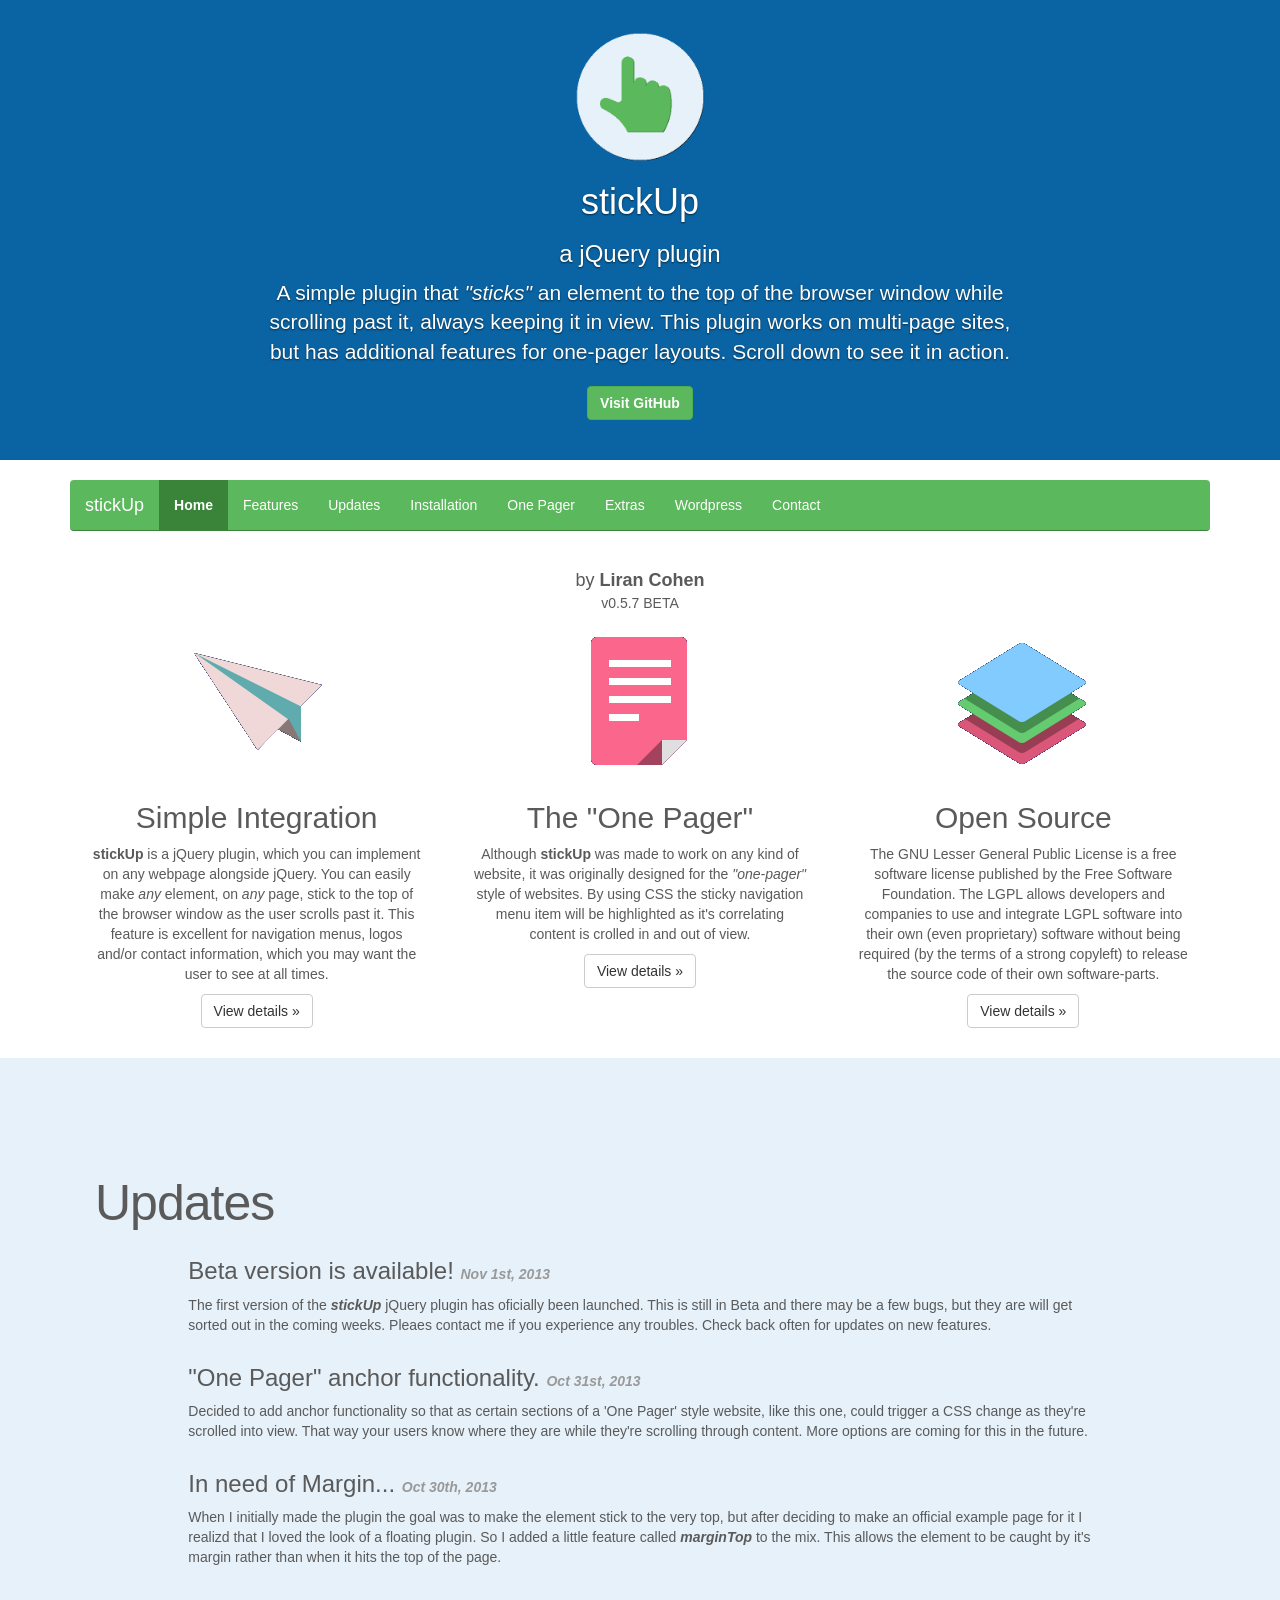
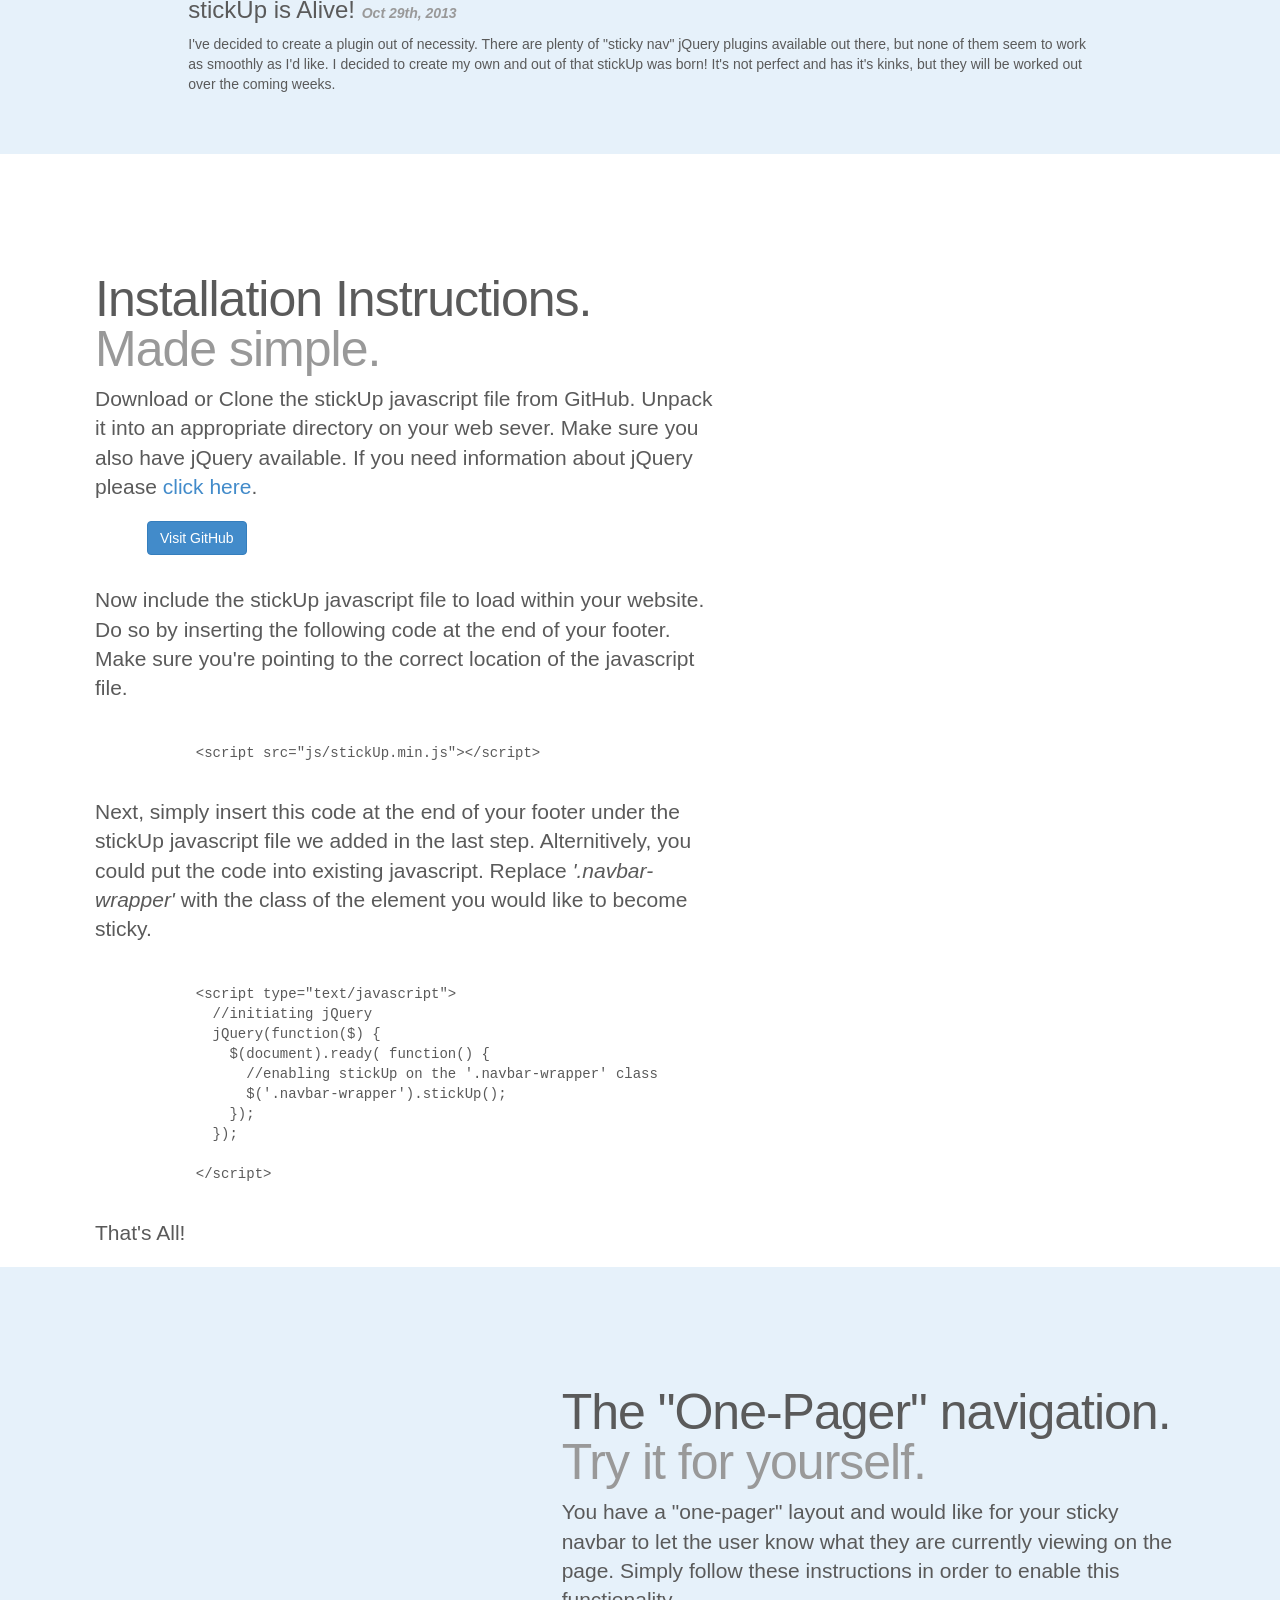
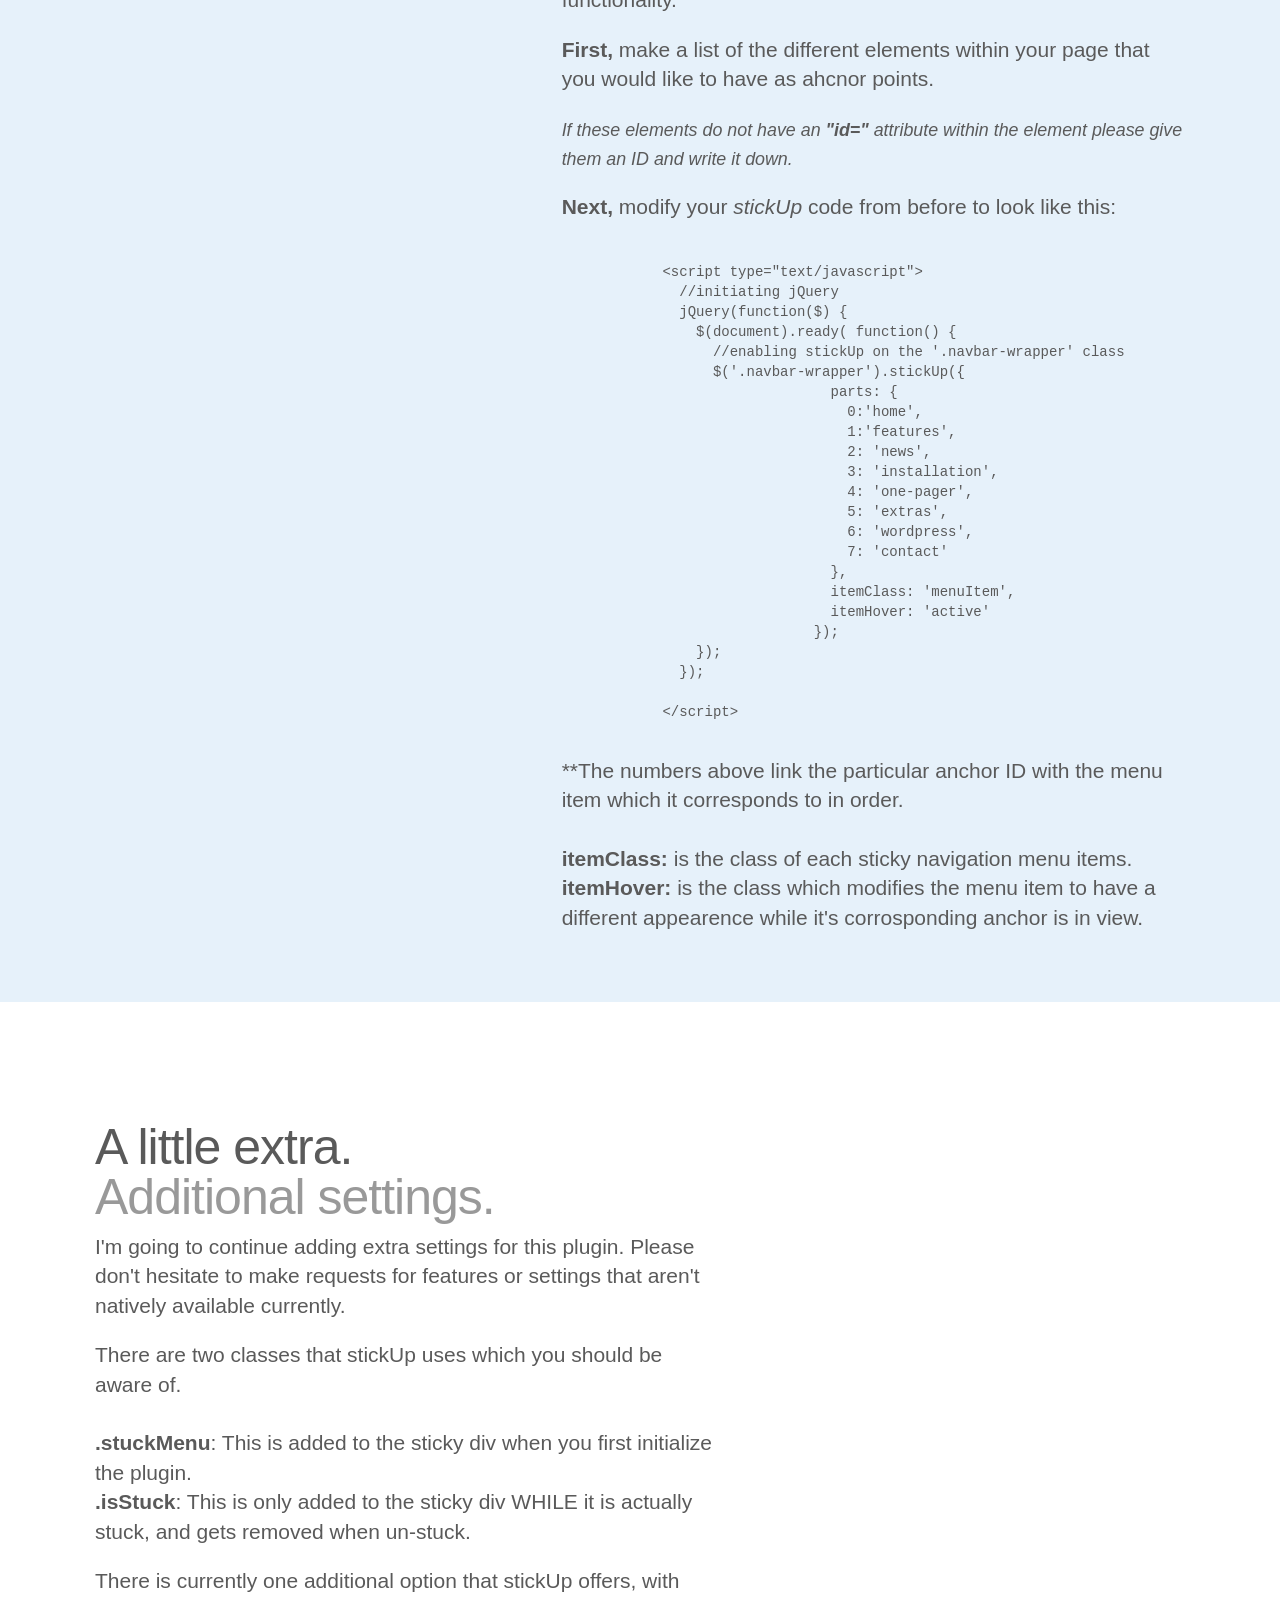
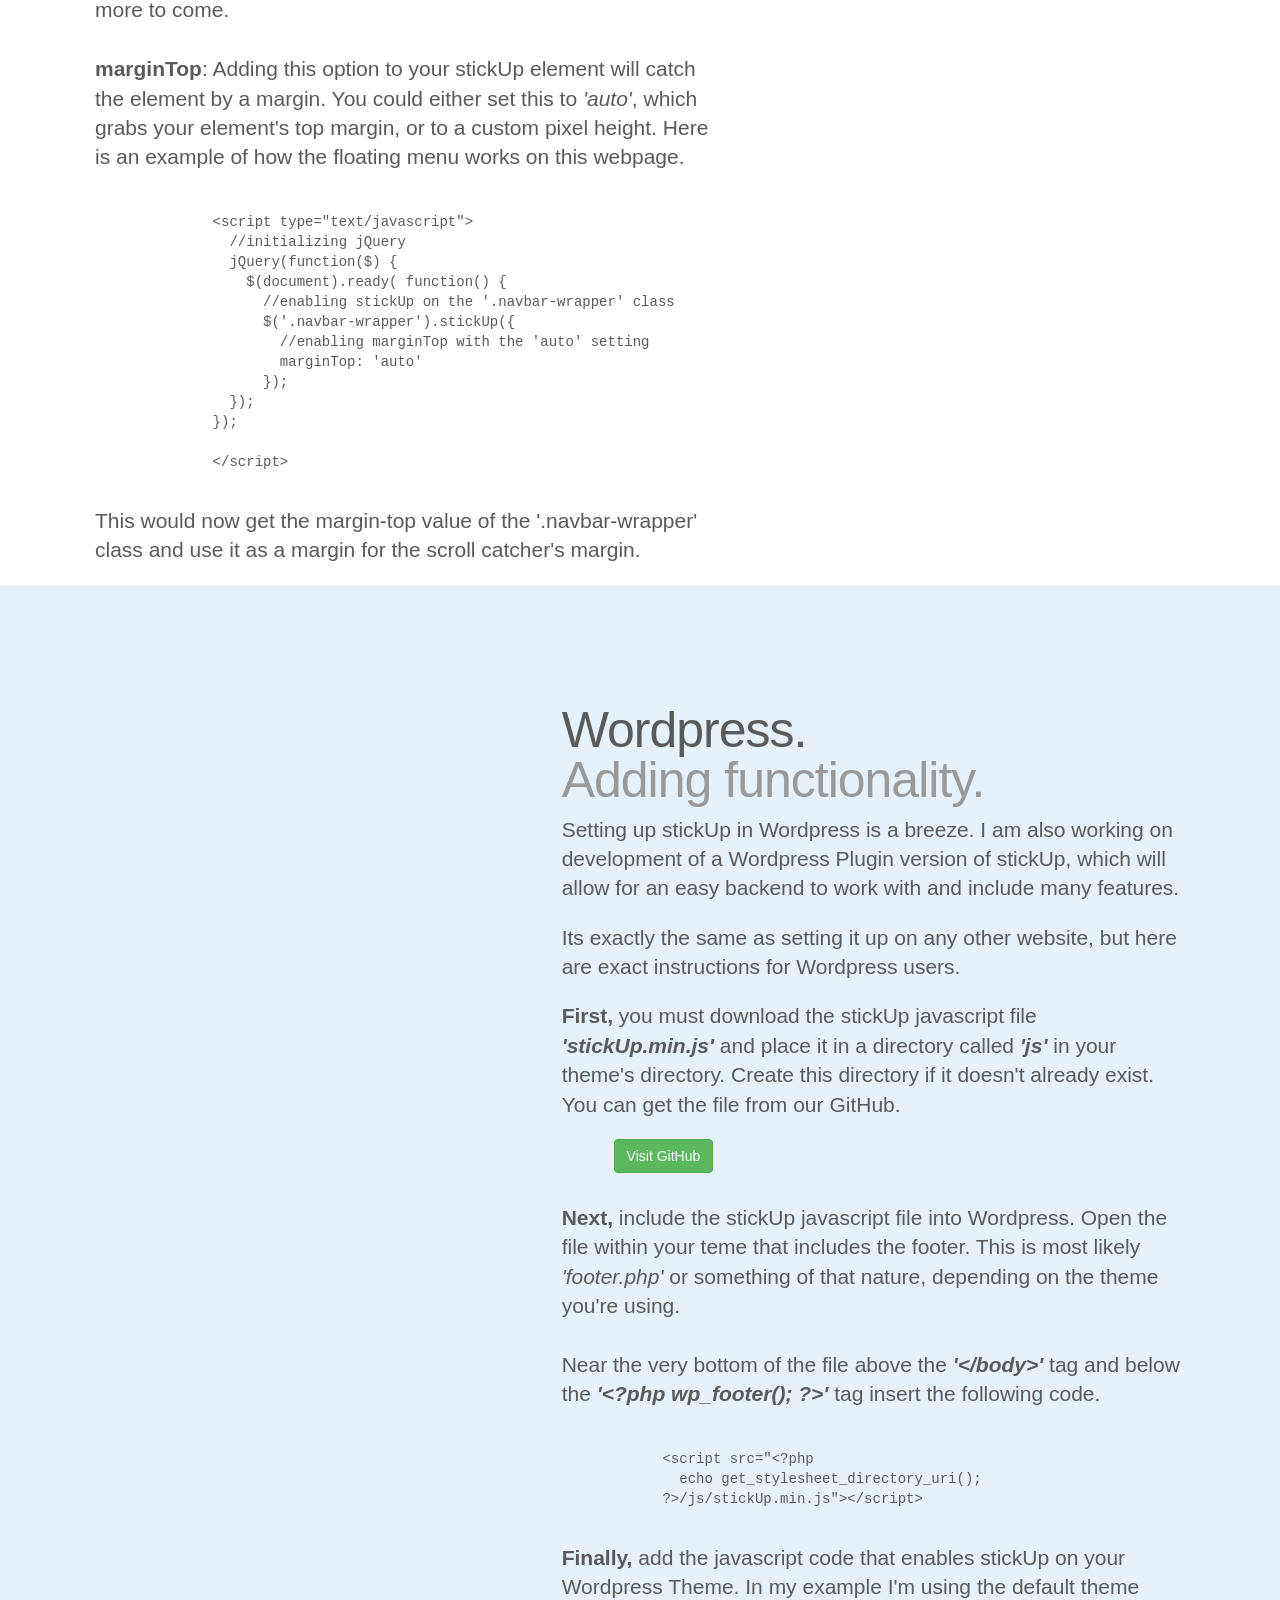
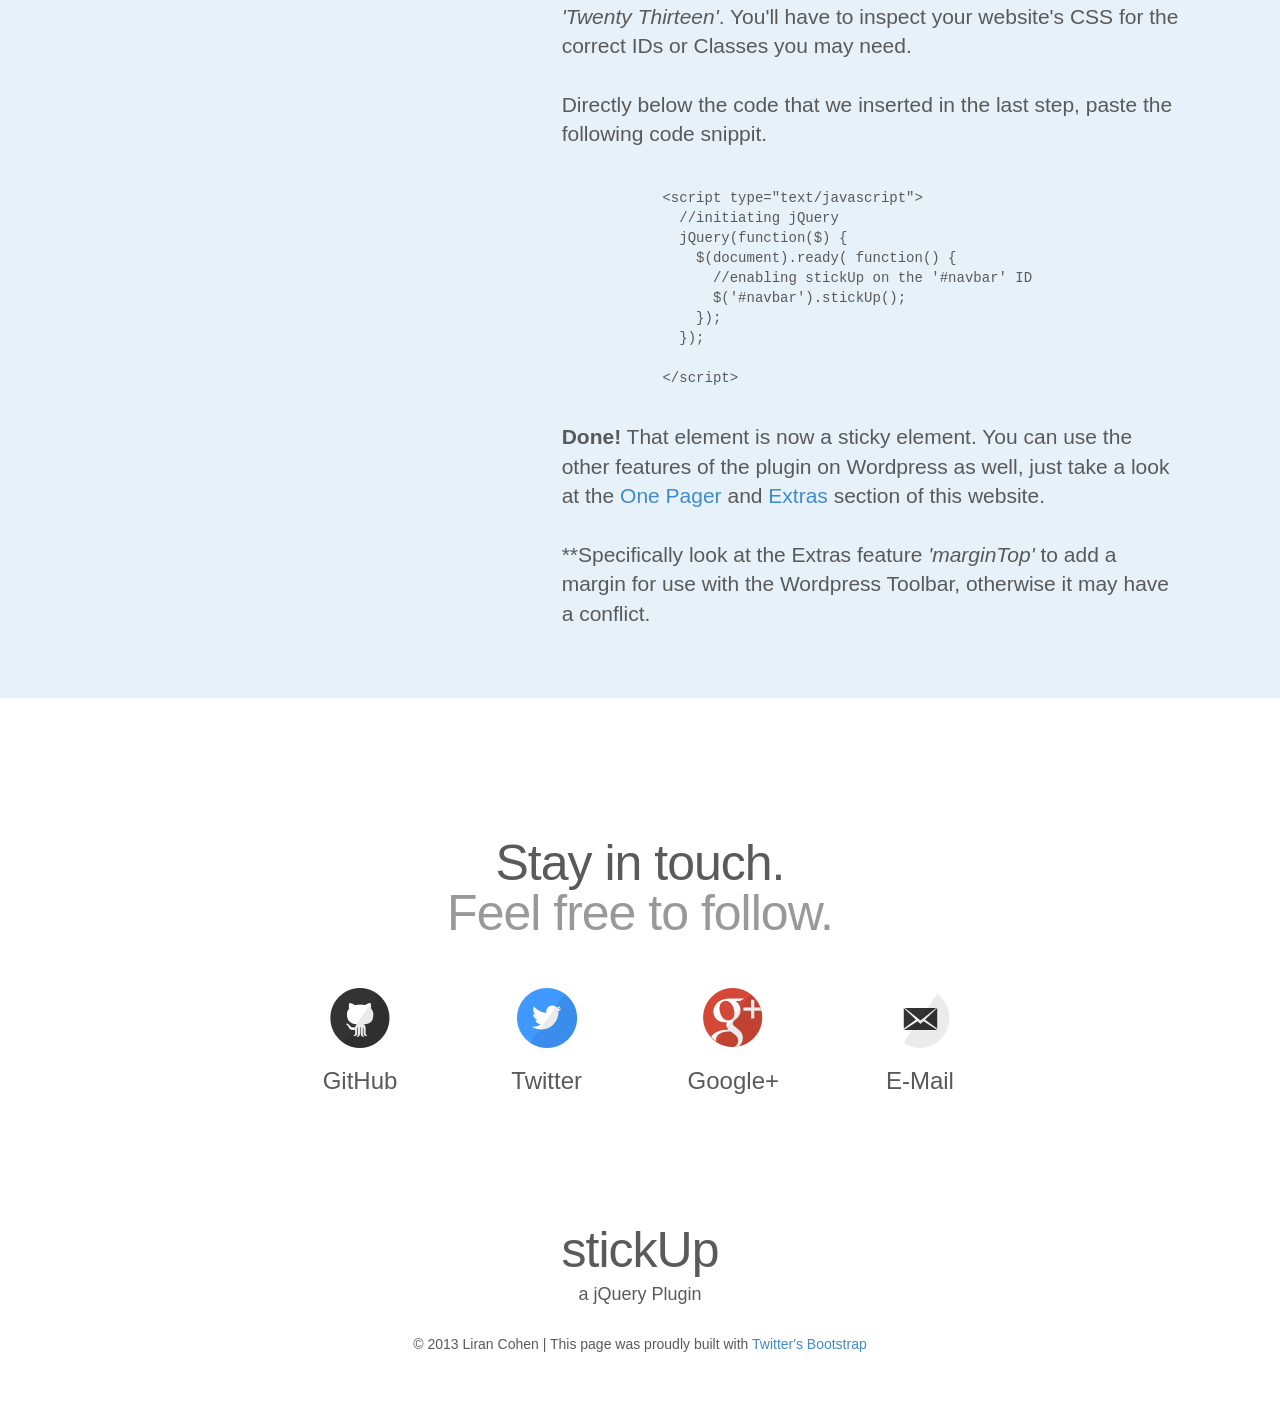
<file: index.html>
<!DOCTYPE html>
<html lang="en">
  <head>
    <meta charset="utf-8">
    <meta name="viewport" content="width=device-width, initial-scale=1.0">
    <meta name="description" content="stickUp is a jQuery plugin used to affix an element to the top of the window or screen. Keeping a floating menubar or navigation bar">
    <meta name="author" content="Liran Cohen">

    <title>stickUp - a free jQuery Plugin</title>

    <!-- Bootstrap & Snippet plugin core CSS -->
    <link href="css/bootstrap.min.css" rel="stylesheet">

    <!-- Custom styles for this template -->
    <link href="stickup.css" rel="stylesheet">  
    <link rel="image_src" href="http://lirancohen.github.io/stickUp/images/stickUp.png" / >  
  </head>
  <body>
    <!-- START THE COVER -->
    <div id="home" class="carousel">
      <div class="carousel-inner">
        <div class="item active">
          <div class="container">
            <div class="carousel-caption">
             	<img src="images/stickUp.png"> 
				<h1>stickUp</h1>
              <h3>a jQuery plugin</h4>
              <p>A simple plugin that <i>"sticks"</i> an element to the top of the browser window while scrolling past it, always keeping it in view.  This plugin works on multi-page sites, but has additional features for one-pager layouts. Scroll down to see it in action.</p>
              <p><a class="btn btn-large btn-success" href="http://github.com/LiranCohen/stickUp"><b>Visit GitHub</b></a></p>
            </div>
          </div>
        </div>
    </div><!-- END COVER -->

    <!-- START THE NAVBAR -->
    <div class="navbar-wrapper">
      <div class="container">
      <div class="navwrapper">
        <div class="navbar navbar-inverse navbar-static-top">
          <div class="container">
            <div class="navbar-header">
              <button type="button" class="navbar-toggle" data-toggle="collapse" data-target=".navbar-collapse">
                <span class="icon-bar"></span>
                <span class="icon-bar"></span>
                <span class="icon-bar"></span>
              </button>
              <a class="navbar-brand" href="#">stickUp</a>
            </div>
            <div class="navbar-collapse collapse">
              <ul class="nav navbar-nav">
                <li class="menuItem active"><a href="#home">Home</a></li>
                <li class="menuItem"><a href="#features">Features</a></li>
                <li class="menuItem"><a href="#updates">Updates</a></li>
                <li class="menuItem"><a href="#installation">Installation</a></li>
                <li class="menuItem"><a href="#one-pager">One Pager</a></li>
                <li class="menuItem"><a href="#extras">Extras</a></li>
                <li class="menuItem"><a href="#wordpress">Wordpress</a></li>
                <li class="menuItem"><a href="#contact">Contact</a></li>    
              </ul>
            </div>
          </div>
        </div> 
      </div><!-- End Navbar -->
      
      </div>
    </div> <!-- END NAVBAR -->

    <!-- START THE CONTENT -->
    <div id='contents'>  

      <!-- START THE FEATURES -->   
      <div id="features" class="row featurette container marketing">
        <center><h4 style='margin-bottom:0px;margin-top:20px;'>by <b>Liran Cohen</b></h4>
        <h5 style='margin-top:5px;'><mute>v0.5.7 BETA</mute></h5></center>
        <!-- Three columns of text -->
        <div class="row">
          <div class="col-lg-4">
            <img src="images/simple.png">
            <h2>Simple Integration</h2>
            <p><b>stickUp</b> is a jQuery plugin, which you can implement on any webpage alongside jQuery. You can easily make <i>any</i> element, on <i>any</i> page, stick to the top of the browser window as the user scrolls past it.  This feature is excellent for navigation menus, logos and/or contact information, which you may want the user to see at all times.</p>
            <p><a class="btn btn-default" href="#installation">View details &raquo;</a></p>
          </div><!-- /.col-lg-4 -->
          <div class="col-lg-4">
            <img src="images/onepager.png">
            <h2>The "One Pager"</h2>
            <p>Although <b>stickUp</b> was made to work on any kind of website, it was originally designed for the <i>"one-pager"</i> style of websites.  By using CSS the sticky navigation menu item will be highlighted as it's correlating content is crolled in and out of view.</p>
            <p><a class="btn btn-default" href="#one-pager">View details &raquo;</a></p>
          </div><!-- /.col-lg-4 -->
          <div class="col-lg-4">
            <img src="images/opensource.png">
            <h2>Open Source</h2>
            <p>The GNU Lesser General Public License is a free software license published by the Free Software Foundation. The LGPL allows developers and companies to use and integrate LGPL software into their own (even proprietary) software without being required (by the terms of a strong copyleft) to release the source code of their own software-parts.</p>
            <p><a class="btn btn-default" href="http://www.gnu.org/licenses/lgpl.html">View details &raquo;</a></p>
          </div><!-- /.col-lg-4 -->
        </div><!-- /.row -->
      </div> <!-- END FEATURES -->

      <!-- START THE UPDATES -->
      <div id="updates" class="row featurette">
        <div class="col-lg-12">
          <h2 class="featurette-heading">Updates</h2>
        </div>
        <div class="col-lg-offset-1 col-lg-10">
          <h3>Beta version is available! <small><b><i>Nov 1st, 2013</i></b></small></h3>
          <p>The first version of the <b><i>stickUp</i></b> jQuery plugin has oficially been launched. This is still in Beta and there may be a few bugs, but they are will get sorted out in the coming weeks. Pleaes contact me if you experience any troubles. Check back often for updates on new features.
          </p>
        </div>
        <div class="col-lg-offset-1 col-lg-10">
          <h3>"One Pager" anchor functionality. <small><b><i>Oct 31st, 2013</i></b></small></h3>
          <p>Decided to add anchor functionality so that as certain sections of a 'One Pager' style website, like this one, could trigger a CSS change as they're scrolled into view.  That way your users know where they are while they're scrolling through content.  More options are coming for this in the future.
          </p>
        </div>
        <div class="col-lg-offset-1 col-lg-10">
          <h3>In need of Margin... <small><b><i>Oct 30th, 2013</i></b></small></h3>
          <p>When I initially made the plugin the goal was to make the element stick to the very top, but after deciding to make an official example page for it I realizd that I loved the look of a floating plugin.  So I added a little feature called <b><i>marginTop</i></b> to the mix.  This allows the element to be caught by it's margin rather than when it hits the top of the page.
          </p>
        </div>
        <div class="col-lg-offset-1 col-lg-10">
          <h3>stickUp is Alive! <small><b><i>Oct 29th, 2013</i></b></small></h3>
          <p>I've decided to create a plugin out of necessity.  There are plenty of "sticky nav" jQuery plugins available out there, but none of them seem to work as smoothly as I'd like.  I decided to create my own and out of that stickUp was born! It's not perfect and has it's kinks, but they will be worked out over the coming weeks.
          </p>
        </div>
      </div> <!-- END UPDATES -->

      <!-- START THE INSTALLATION -->
      <div id="installation" class="row featurette">
        <div class="col-md-7">
          <h2 class="featurette-heading">Installation Instructions.<br> <span class="text-muted">Made simple.</span></h2>
          <p class="lead">Download or Clone the stickUp javascript file from GitHub. Unpack it into an appropriate directory on your web sever. Make sure you also have jQuery available. If you need information about jQuery please <a href="http://learn.jquery.com/about-jquery/how-jquery-works/">click here</a>.</p>
          <p class="col-lg-offset-1"><a class="btn btn-large btn-primary" href="http://github.com/LiranCohen/stickUp">Visit GitHub</a><br><br></p>
          <p class="lead">Now include the stickUp javascript file to load within your website.  Do so by inserting the following code at the end of your footer.  Make sure you're pointing to the correct location of the javascript file.
          </p>
          <xmp>
            <script src="js/stickUp.min.js"></script>
          </xmp>
          <p class="lead">Next, simply insert this code at the end of your footer under the stickUp javascript file we added in the last step. Alternitively, you could put the code into existing javascript. Replace <i>'.navbar-wrapper'</i> with the class of the element you would like to become sticky.
          </p>
          <xmp>
            <script type="text/javascript">
              //initiating jQuery
              jQuery(function($) {
                $(document).ready( function() {
                  //enabling stickUp on the '.navbar-wrapper' class
                  $('.navbar-wrapper').stickUp();
                });
              });

            </script>
          </xmp>
          <p class="lead">That's All!</p>  
        </div>
        <div class="col-md-5">
        </div>
      </div>  <!-- END INSTALLATION -->

      <!-- START THE ONE-PAGER -->
      <div id="one-pager" class="row featurette">
        <div class="col-md-5">
        </div>
        <div class="col-md-7">
          <h2 class="featurette-heading">The "One-Pager" navigation. <span class="text-muted"><br>Try it for yourself.</span></h2>
          <p class="lead">You have a "one-pager" layout and would like for your sticky navbar to let the user know what they are currently viewing on the page.  Simply follow these instructions in order to enable this functionality.</p>
          <p class="lead">
            <b>First,</b> make a list of the different elements within your page that you would like to have as ahcnor points.<br>
          </p>
          <p class="lead">
            <small><i>If these elements do not have an <b>"id="</b> attribute within the element please give them an ID and write it down.</i></small>
          </p>
          <p class="lead">
            <b>Next,</b> modify your <i>stickUp</i> code from before to look like this:
          </p>
          <xmp>
            <script type="text/javascript">
              //initiating jQuery  
              jQuery(function($) {
                $(document).ready( function() {
                  //enabling stickUp on the '.navbar-wrapper' class
                  $('.navbar-wrapper').stickUp({
                                parts: {
                                  0:'home',
                                  1:'features',
                                  2: 'news',
                                  3: 'installation',
                                  4: 'one-pager',
                                  5: 'extras',
                                  6: 'wordpress',
                                  7: 'contact'
                                },
                                itemClass: 'menuItem',
                                itemHover: 'active'
                              });
                });
              });
            
            </script>
          </xmp>
          <p class="lead">
            **The numbers above link the particular anchor ID with the menu item which it corresponds to in order.
            <br><br>
            <b>itemClass:</b> is the class of each sticky navigation menu items.<br>
            <b>itemHover:</b> is the class which modifies the menu item to have a different appearence while it's corrosponding anchor is in view. 
          </p>
        </div>
      </div>  <!-- END ONE-PAGER -->

      <!-- START THE EXTRAS -->
      <div id="extras" class="row featurette">
        <div class="col-md-7">
          <h2 class="featurette-heading">A little extra. <br><span class="text-muted">Additional settings.</span></h2>
          <p class="lead">
            I'm going to continue adding extra settings for this plugin.  Please don't hesitate to make requests for features or settings that aren't natively available currently.
          </p>
          <p class="lead">
            There are two classes that stickUp uses which you should be aware of.<br><br>
            <b>.stuckMenu</b>: This is added to the sticky div when you first initialize the plugin.<br>
            <b>.isStuck</b>: This is only added to the sticky div WHILE it is actually stuck, and gets removed when un-stuck.
          </p>
          <p class="lead">
            There is currently one additional option that stickUp offers, with more to come.<br><br>
            <b>marginTop</b>:
            Adding this option to your stickUp element will catch the element by a margin. You could either set this to <i>'auto'</i>, which grabs your element's top margin, or to a custom pixel height. Here is an example of how the floating menu works on this webpage.
          </p>
          <p>
            <xmp>
              <script type="text/javascript">
                //initializing jQuery
                jQuery(function($) {
                  $(document).ready( function() {
                    //enabling stickUp on the '.navbar-wrapper' class
                    $('.navbar-wrapper').stickUp({
                      //enabling marginTop with the 'auto' setting 
                      marginTop: 'auto'
                    });
                });
              });
              
              </script>            
            </xmp>
          </p>
          <p class="lead">
            This would now get the margin-top value of the '.navbar-wrapper' class and use it as a margin for the scroll catcher's margin.
          </p>
        </div>
        <div class="col-md-5">
        </div>
      </div> <!-- END EXTRAS -->

      <!-- START THE WORDPRESS -->
      <div id="wordpress" class="row featurette">
        <div class="col-md-5">
        </div>
        <div class="col-md-7">
          <h2 class="featurette-heading">Wordpress.<br><span class="text-muted">Adding functionality.</span></h2>
          <p class="lead">
            Setting up stickUp in Wordpress is a breeze.  I am also working on development of a Wordpress Plugin version of stickUp, which will allow for an easy backend to work with and include many features.
          </p>
          <p class="lead">
            Its exactly the same as setting it up on any other website, but here are exact instructions for Wordpress users.
          </p>
          <p class="lead">
            <b>First,</b> you must download the stickUp javascript file <b><i>'stickUp.min.js'</i></b> and place it in a directory called <b><i>'js'</i></b> in your theme's directory. Create this directory if it doesn't already exist. You can get the file from our GitHub.
          </p>
          <p class="col-lg-offset-1"><a class="btn btn-large btn-success" href="http://github.com/LiranCohen/stickUp">Visit GitHub</a><br><br></p>
          <p>
          <p class="lead">
            <b>Next,</b> include the stickUp javascript file into Wordpress. Open the file within your teme that includes the footer.  This is most likely <i>'footer.php'</i> or something of that nature, depending on the theme you're using.<br><br>
            Near the very bottom of the file above the <b><i>'&#60;/body&#62;'</i></b> tag and below the <b><i>'&#60;?php wp_footer(); ?&#62;'</i></b> tag insert the following code.
          </p>
          <xmp>
            <script src="<?php 
              echo get_stylesheet_directory_uri(); 
            ?>/js/stickUp.min.js"></script>
          </xmp>
          <p class="lead">
            <b>Finally,</b> add the javascript code that enables stickUp on your Wordpress Theme.  In my example I'm using the default theme <i>'Twenty Thirteen'</i>.  You'll have to inspect your website's CSS for the correct IDs or Classes you may need.<br><br>
            Directly below the code that we inserted in the last step, paste the following code snippit.
          </p>
          <xmp>
            <script type="text/javascript">
              //initiating jQuery
              jQuery(function($) {
                $(document).ready( function() {
                  //enabling stickUp on the '#navbar' ID
                  $('#navbar').stickUp();
                });
              });

            </script>
          </xmp>
          <p class="lead">
            <b>Done!</b> That element is now a sticky element.  You can use the other features of the plugin on Wordpress as well, just take a look at the <a href="#one-pager">One Pager</a> and <a href="#extras">Extras</a> section of this website.<br><br>
            **Specifically look at the Extras feature <i>'marginTop'</i> to add a margin for use with the Wordpress Toolbar, otherwise it may have a conflict.
          </p>
        </div>
      </div> <!-- END WORDPRESS -->

      <!-- START THE FOOTER -->
      <footer id="contact" class="row featurette">
        <div class="row">
        <br>
          <div class="text-center col-sm-12 col-lg-12">
            <h2 class="featurette-heading">Stay in touch.<br><span class='text-muted'>Feel free to follow.</span></h2>
            <br><br>   
          </div>
          <div class="col-12 col-lg-12">
            <div class="col-lg-offset-2 col-lg-2 text-center">
              <a href="http://github.com/LiranCohen/stickUp"><img src="images/icons/Github.png"></a>
              <h3>GitHub</h3>
            </div>
            <div class="col-lg-2 text-center">
              <a href="http://www.twitter.com/itsLiran"><img src="images/icons/Twitter.png"></a>
              <h3>Twitter</h3>
            </div>          
            <div class="col-lg-2 text-center">
              <a href="http://plus.google.com/+LiranCohen"><img src="images/icons/Google.png"></a>
              <h3>Google+</h3>
            </div>
            <div class="col-lg-2 text-center">
              <a target="_blank" href="mailto:lirancohen@me.com?subject=stickUp%20Contact%20from%20Website"><img src="images/icons/Mail.png"></a>
              <h3>E-Mail</h3>
            </div>            
          </div>
        </div>   
        <div class="row">
          <span class="text-center"><h3 class="featurette-heading">stickUp</h3><h4>a jQuery Plugin</h4></span><br>
          <div class="text-center col-sm-12 col-lg-12">
            <p>© 2013 Liran Cohen | This page was proudly built with <a href="http://www.getbootstrap.com">Twitter's Bootstrap</a></p>
          </div>
        </div>
      </footer> <!-- END FOOTER -->

    </div> <!-- END CONTENT -->


    <!-- Bootstrap & Plugins core JavaScript
    ================================================== -->
    <!-- Placed at the end of the document so the pages load faster -->
    <script src="js/jquery.js"></script>
    <script src="js/bootstrap.min.js"></script>

    <!-- ### IMPORTANT ### stickUp javascript file -->
    <!-- ######################################### --> 
    <script src="js/stickUp.min.js"></script>
    <!-- ######################################### -->

    <!-- ### IMPORTANT ### stickUp options in use -->
    <!-- ######################################## -->
    <script type="text/javascript">
      jQuery(function($) {
        $(document).ready( function() {
          $('.navbar-wrapper').stickUp({
                        parts: {
                          0:'home',
                          1:'features',
                          2: 'updates',
                          3: 'installation',
                          4: 'one-pager',
                          5: 'extras',
                          6: 'wordpress',
                          7: 'contact'
                        },
                        itemClass: 'menuItem',
                        itemHover: 'active',
                        topMargin: 'auto'
                      });
        });
      });

        (function(i,s,o,g,r,a,m){i['GoogleAnalyticsObject']=r;i[r]=i[r]||function(){
  (i[r].q=i[r].q||[]).push(arguments)},i[r].l=1*new Date();a=s.createElement(o),
  m=s.getElementsByTagName(o)[0];a.async=1;a.src=g;m.parentNode.insertBefore(a,m)
  })(window,document,'script','//www.google-analytics.com/analytics.js','ga');

  ga('create', 'UA-45354065-1', 'lirancohen.github.io');
  ga('send', 'pageview');
    </script>
    <!-- ######################################## -->
  </body>
</html>
</file>
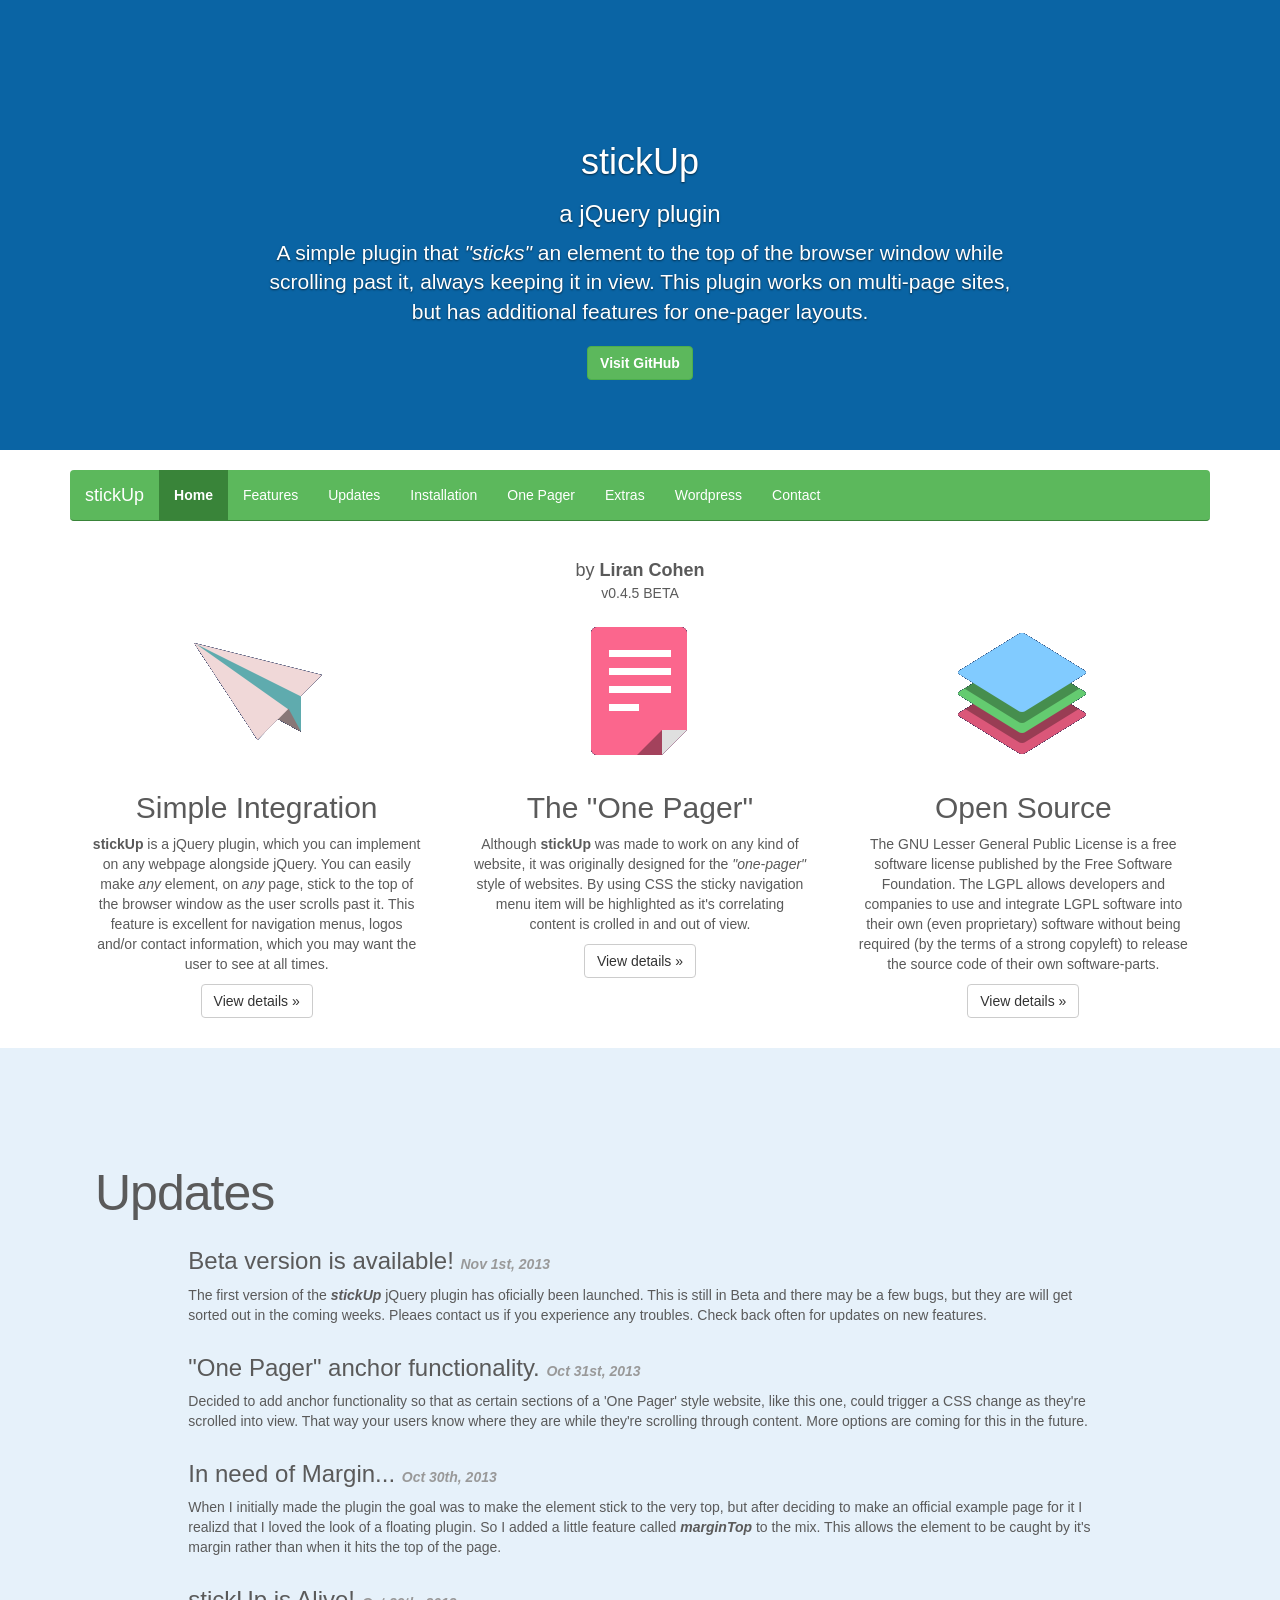
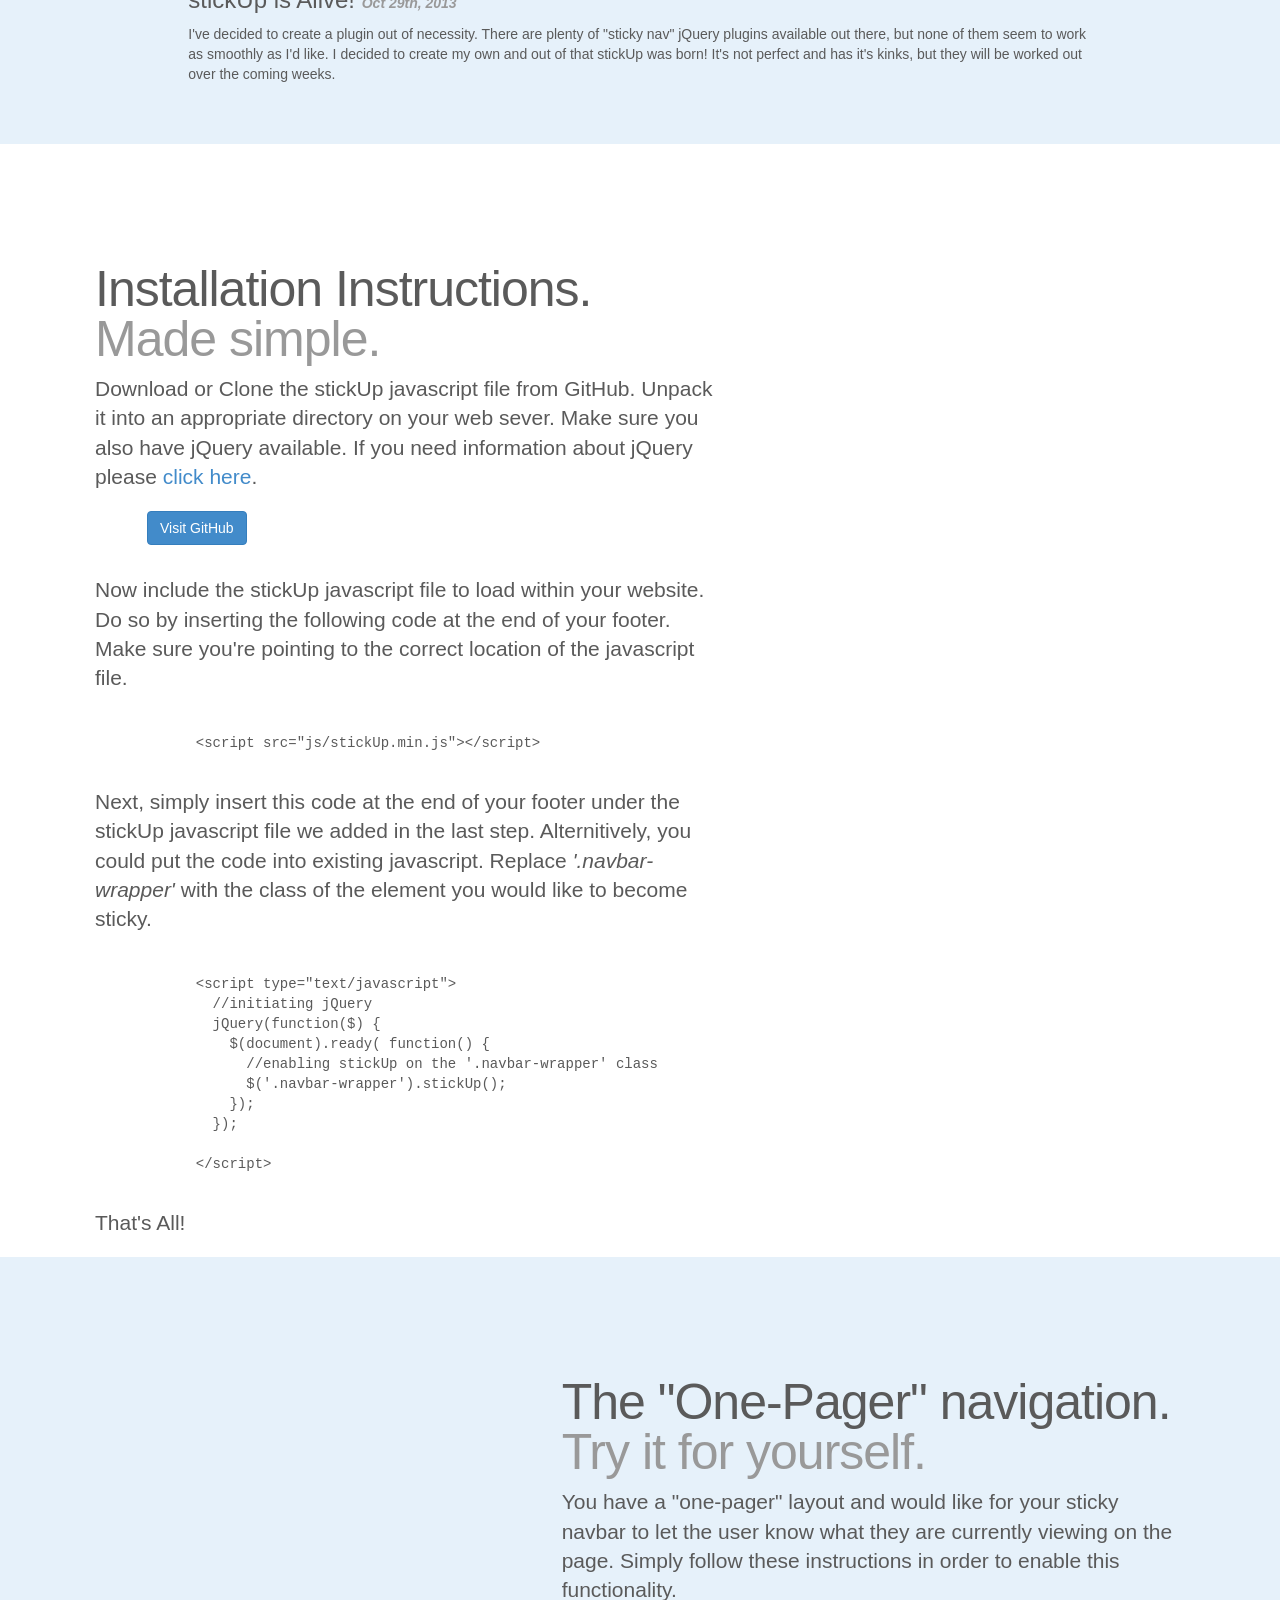
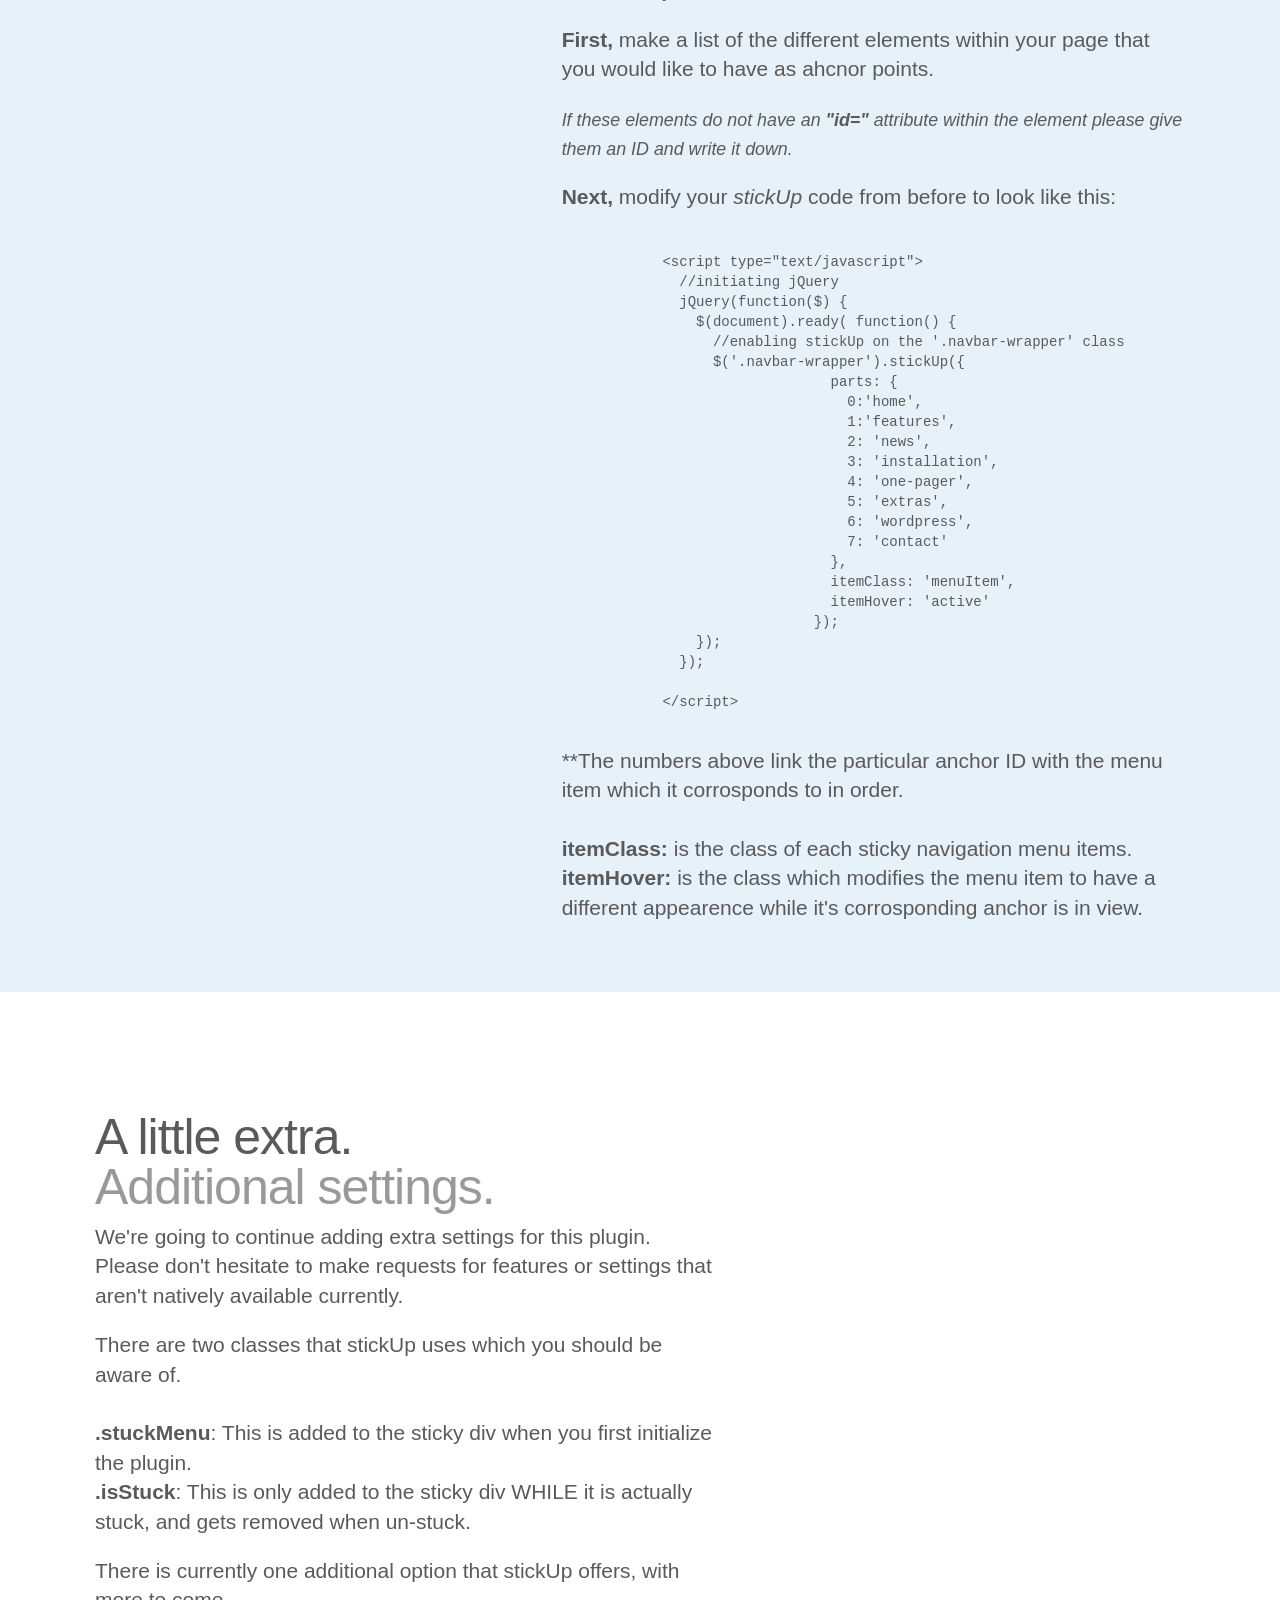
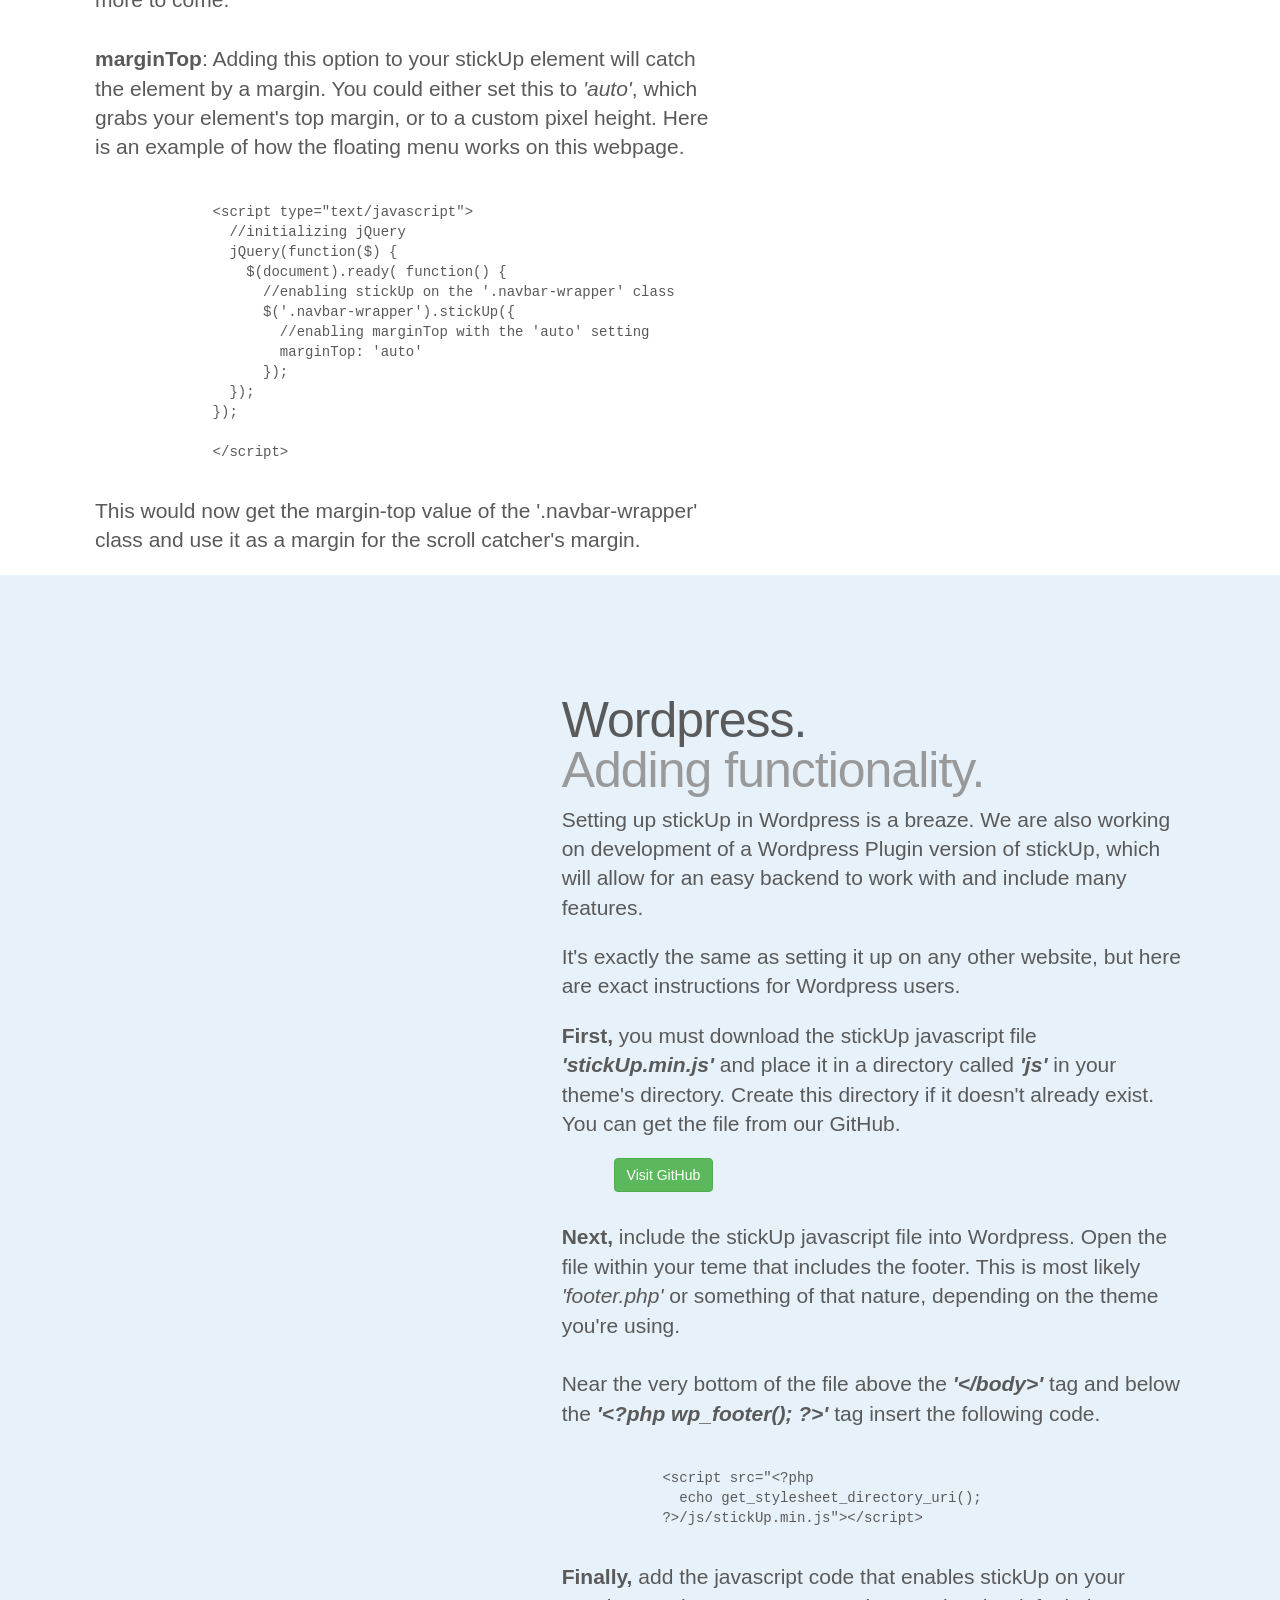
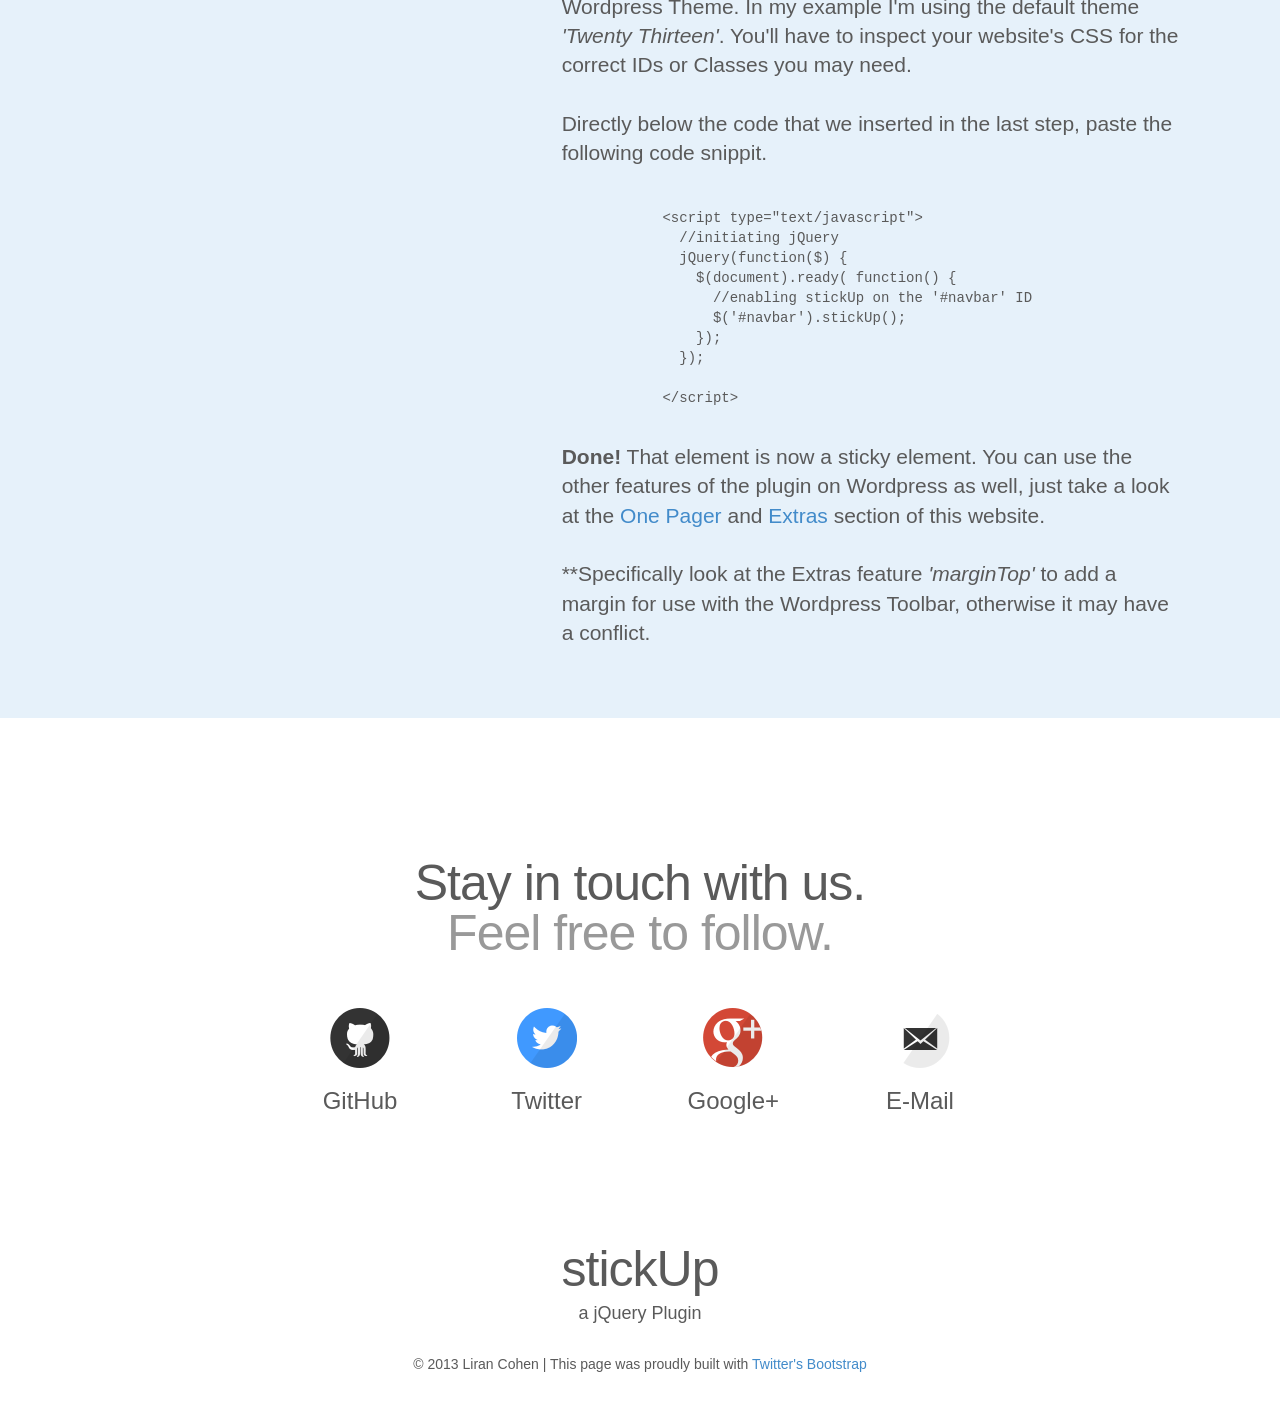
<file: example/index.html>
<!DOCTYPE html>
<html lang="en">
  <head>
    <meta charset="utf-8">
    <meta name="viewport" content="width=device-width, initial-scale=1.0">
    <meta name="description" content="">
    <meta name="author" content="">

    <title>stickUp - a free jQuery Plugin</title>

    <!-- Bootstrap & Snippet plugin core CSS -->
    <link href="css/bootstrap.min.css" rel="stylesheet">

    <!-- Custom styles for this template -->
    <link href="stickup.css" rel="stylesheet">    
  </head>
  <body>
    <!-- START THE COVER -->
    <div id="home" class="carousel">
      <div class="carousel-inner">
        <div class="item active">
          <div class="container">
            <div class="carousel-caption">
              <h1>stickUp</h1>
              <h3>a jQuery plugin</h4>
              <p>A simple plugin that <i>"sticks"</i> an element to the top of the browser window while scrolling past it, always keeping it in view.  This plugin works on multi-page sites, but has additional features for one-pager layouts.</p>
              <p><a class="btn btn-large btn-success" href="http://github.com/LiranCohen/stickUp"><b>Visit GitHub</b></a></p>
            </div>
          </div>
        </div>
    </div><!-- END COVER -->

    <!-- START THE NAVBAR -->
    <div class="navbar-wrapper">
      <div class="container">
      <div class="navwrapper">
        <div class="navbar navbar-inverse navbar-static-top">
          <div class="container">
            <div class="navbar-header">
              <button type="button" class="navbar-toggle" data-toggle="collapse" data-target=".navbar-collapse">
                <span class="icon-bar"></span>
                <span class="icon-bar"></span>
                <span class="icon-bar"></span>
              </button>
              <a class="navbar-brand" href="#">stickUp</a>
            </div>
            <div class="navbar-collapse collapse">
              <ul class="nav navbar-nav">
                <li class="menuItem active"><a href="#home">Home</a></li>
                <li class="menuItem"><a href="#features">Features</a></li>
                <li class="menuItem"><a href="#updates">Updates</a></li>
                <li class="menuItem"><a href="#installation">Installation</a></li>
                <li class="menuItem"><a href="#one-pager">One Pager</a></li>
                <li class="menuItem"><a href="#extras">Extras</a></li>
                <li class="menuItem"><a href="#wordpress">Wordpress</a></li>
                <li class="menuItem"><a href="#contact">Contact</a></li>    
              </ul>
            </div>
          </div>
        </div> 
      </div><!-- End Navbar -->
      
      </div>
    </div> <!-- END NAVBAR -->

    <!-- START THE CONTENT -->
    <div id='contents'>  

      <!-- START THE FEATURES -->   
      <div id="features" class="row featurette container marketing">
        <center><h4 style='margin-bottom:0px;margin-top:20px;'>by <b>Liran Cohen</b></h4>
        <h5 style='margin-top:5px;'><mute>v0.4.5 BETA</mute></h5></center>
        <!-- Three columns of text -->
        <div class="row">
          <div class="col-lg-4">
            <img src="images/simple.png">
            <h2>Simple Integration</h2>
            <p><b>stickUp</b> is a jQuery plugin, which you can implement on any webpage alongside jQuery. You can easily make <i>any</i> element, on <i>any</i> page, stick to the top of the browser window as the user scrolls past it.  This feature is excellent for navigation menus, logos and/or contact information, which you may want the user to see at all times.</p>
            <p><a class="btn btn-default" href="#installation">View details &raquo;</a></p>
          </div><!-- /.col-lg-4 -->
          <div class="col-lg-4">
            <img src="images/onepager.png">
            <h2>The "One Pager"</h2>
            <p>Although <b>stickUp</b> was made to work on any kind of website, it was originally designed for the <i>"one-pager"</i> style of websites.  By using CSS the sticky navigation menu item will be highlighted as it's correlating content is crolled in and out of view.</p>
            <p><a class="btn btn-default" href="#one-pager">View details &raquo;</a></p>
          </div><!-- /.col-lg-4 -->
          <div class="col-lg-4">
            <img src="images/opensource.png">
            <h2>Open Source</h2>
            <p>The GNU Lesser General Public License is a free software license published by the Free Software Foundation. The LGPL allows developers and companies to use and integrate LGPL software into their own (even proprietary) software without being required (by the terms of a strong copyleft) to release the source code of their own software-parts.</p>
            <p><a class="btn btn-default" href="http://www.gnu.org/licenses/lgpl.html">View details &raquo;</a></p>
          </div><!-- /.col-lg-4 -->
        </div><!-- /.row -->
      </div> <!-- END FEATURES -->

      <!-- START THE UPDATES -->
      <div id="updates" class="row featurette">
        <div class="col-lg-12">
          <h2 class="featurette-heading">Updates</h2>
        </div>
        <div class="col-lg-offset-1 col-lg-10">
          <h3>Beta version is available! <small><b><i>Nov 1st, 2013</i></b></small></h3>
          <p>The first version of the <b><i>stickUp</i></b> jQuery plugin has oficially been launched. This is still in Beta and there may be a few bugs, but they are will get sorted out in the coming weeks. Pleaes contact us if you experience any troubles. Check back often for updates on new features.
          </p>
        </div>
        <div class="col-lg-offset-1 col-lg-10">
          <h3>"One Pager" anchor functionality. <small><b><i>Oct 31st, 2013</i></b></small></h3>
          <p>Decided to add anchor functionality so that as certain sections of a 'One Pager' style website, like this one, could trigger a CSS change as they're scrolled into view.  That way your users know where they are while they're scrolling through content.  More options are coming for this in the future.
          </p>
        </div>
        <div class="col-lg-offset-1 col-lg-10">
          <h3>In need of Margin... <small><b><i>Oct 30th, 2013</i></b></small></h3>
          <p>When I initially made the plugin the goal was to make the element stick to the very top, but after deciding to make an official example page for it I realizd that I loved the look of a floating plugin.  So I added a little feature called <b><i>marginTop</i></b> to the mix.  This allows the element to be caught by it's margin rather than when it hits the top of the page.
          </p>
        </div>
        <div class="col-lg-offset-1 col-lg-10">
          <h3>stickUp is Alive! <small><b><i>Oct 29th, 2013</i></b></small></h3>
          <p>I've decided to create a plugin out of necessity.  There are plenty of "sticky nav" jQuery plugins available out there, but none of them seem to work as smoothly as I'd like.  I decided to create my own and out of that stickUp was born! It's not perfect and has it's kinks, but they will be worked out over the coming weeks.
          </p>
        </div>
      </div> <!-- END UPDATES -->

      <!-- START THE INSTALLATION -->
      <div id="installation" class="row featurette">
        <div class="col-md-7">
          <h2 class="featurette-heading">Installation Instructions.<br> <span class="text-muted">Made simple.</span></h2>
          <p class="lead">Download or Clone the stickUp javascript file from GitHub. Unpack it into an appropriate directory on your web sever. Make sure you also have jQuery available. If you need information about jQuery please <a href="http://learn.jquery.com/about-jquery/how-jquery-works/">click here</a>.</p>
          <p class="col-lg-offset-1"><a class="btn btn-large btn-primary" href="http://github.com/LiranCohen/stickUp">Visit GitHub</a><br><br></p>
          <p class="lead">Now include the stickUp javascript file to load within your website.  Do so by inserting the following code at the end of your footer.  Make sure you're pointing to the correct location of the javascript file.
          </p>
          <xmp>
            <script src="js/stickUp.min.js"></script>
          </xmp>
          <p class="lead">Next, simply insert this code at the end of your footer under the stickUp javascript file we added in the last step. Alternitively, you could put the code into existing javascript. Replace <i>'.navbar-wrapper'</i> with the class of the element you would like to become sticky.
          </p>
          <xmp>
            <script type="text/javascript">
              //initiating jQuery
              jQuery(function($) {
                $(document).ready( function() {
                  //enabling stickUp on the '.navbar-wrapper' class
                  $('.navbar-wrapper').stickUp();
                });
              });

            </script>
          </xmp>
          <p class="lead">That's All!</p>  
        </div>
        <div class="col-md-5">
        </div>
      </div>  <!-- END INSTALLATION -->

      <!-- START THE ONE-PAGER -->
      <div id="one-pager" class="row featurette">
        <div class="col-md-5">
        </div>
        <div class="col-md-7">
          <h2 class="featurette-heading">The "One-Pager" navigation. <span class="text-muted"><br>Try it for yourself.</span></h2>
          <p class="lead">You have a "one-pager" layout and would like for your sticky navbar to let the user know what they are currently viewing on the page.  Simply follow these instructions in order to enable this functionality.</p>
          <p class="lead">
            <b>First,</b> make a list of the different elements within your page that you would like to have as ahcnor points.<br>
          </p>
          <p class="lead">
            <small><i>If these elements do not have an <b>"id="</b> attribute within the element please give them an ID and write it down.</i></small>
          </p>
          <p class="lead">
            <b>Next,</b> modify your <i>stickUp</i> code from before to look like this:
          </p>
          <xmp>
            <script type="text/javascript">
              //initiating jQuery  
              jQuery(function($) {
                $(document).ready( function() {
                  //enabling stickUp on the '.navbar-wrapper' class
                  $('.navbar-wrapper').stickUp({
                                parts: {
                                  0:'home',
                                  1:'features',
                                  2: 'news',
                                  3: 'installation',
                                  4: 'one-pager',
                                  5: 'extras',
                                  6: 'wordpress',
                                  7: 'contact'
                                },
                                itemClass: 'menuItem',
                                itemHover: 'active'
                              });
                });
              });
            
            </script>
          </xmp>
          <p class="lead">
            **The numbers above link the particular anchor ID with the menu item which it corrosponds to in order.
            <br><br>
            <b>itemClass:</b> is the class of each sticky navigation menu items.<br>
            <b>itemHover:</b> is the class which modifies the menu item to have a different appearence while it's corrosponding anchor is in view. 
          </p>
        </div>
      </div>  <!-- END ONE-PAGER -->

      <!-- START THE EXTRAS -->
      <div id="extras" class="row featurette">
        <div class="col-md-7">
          <h2 class="featurette-heading">A little extra. <br><span class="text-muted">Additional settings.</span></h2>
          <p class="lead">
            We're going to continue adding extra settings for this plugin.  Please don't hesitate to make requests for features or settings that aren't natively available currently.
          </p>
          <p class="lead">
            There are two classes that stickUp uses which you should be aware of.<br><br>
            <b>.stuckMenu</b>: This is added to the sticky div when you first initialize the plugin.<br>
            <b>.isStuck</b>: This is only added to the sticky div WHILE it is actually stuck, and gets removed when un-stuck.
          </p>
          <p class="lead">
            There is currently one additional option that stickUp offers, with more to come.<br><br>
            <b>marginTop</b>:
            Adding this option to your stickUp element will catch the element by a margin. You could either set this to <i>'auto'</i>, which grabs your element's top margin, or to a custom pixel height. Here is an example of how the floating menu works on this webpage.
          </p>
          <p>
            <xmp>
              <script type="text/javascript">
                //initializing jQuery
                jQuery(function($) {
                  $(document).ready( function() {
                    //enabling stickUp on the '.navbar-wrapper' class
                    $('.navbar-wrapper').stickUp({
                      //enabling marginTop with the 'auto' setting 
                      marginTop: 'auto'
                    });
                });
              });
              
              </script>            
            </xmp>
          </p>
          <p class="lead">
            This would now get the margin-top value of the '.navbar-wrapper' class and use it as a margin for the scroll catcher's margin.
          </p>
        </div>
        <div class="col-md-5">
        </div>
      </div> <!-- END EXTRAS -->

      <!-- START THE WORDPRESS -->
      <div id="wordpress" class="row featurette">
        <div class="col-md-5">
        </div>
        <div class="col-md-7">
          <h2 class="featurette-heading">Wordpress.<br><span class="text-muted">Adding functionality.</span></h2>
          <p class="lead">
            Setting up stickUp in Wordpress is a breaze.  We are also working on development of a Wordpress Plugin version of stickUp, which will allow for an easy backend to work with and include many features.
          </p>
          <p class="lead">
            It's exactly the same as setting it up on any other website, but here are exact instructions for Wordpress users.
          </p>
          <p class="lead">
            <b>First,</b> you must download the stickUp javascript file <b><i>'stickUp.min.js'</i></b> and place it in a directory called <b><i>'js'</i></b> in your theme's directory. Create this directory if it doesn't already exist. You can get the file from our GitHub.
          </p>
          <p class="col-lg-offset-1"><a class="btn btn-large btn-success" href="http://github.com/LiranCohen/stickUp">Visit GitHub</a><br><br></p>
          <p>
          <p class="lead">
            <b>Next,</b> include the stickUp javascript file into Wordpress. Open the file within your teme that includes the footer.  This is most likely <i>'footer.php'</i> or something of that nature, depending on the theme you're using.<br><br>
            Near the very bottom of the file above the <b><i>'&#60;/body&#62;'</i></b> tag and below the <b><i>'&#60;?php wp_footer(); ?&#62;'</i></b> tag insert the following code.
          </p>
          <xmp>
            <script src="<?php 
              echo get_stylesheet_directory_uri(); 
            ?>/js/stickUp.min.js"></script>
          </xmp>
          <p class="lead">
            <b>Finally,</b> add the javascript code that enables stickUp on your Wordpress Theme.  In my example I'm using the default theme <i>'Twenty Thirteen'</i>.  You'll have to inspect your website's CSS for the correct IDs or Classes you may need.<br><br>
            Directly below the code that we inserted in the last step, paste the following code snippit.
          </p>
          <xmp>
            <script type="text/javascript">
              //initiating jQuery
              jQuery(function($) {
                $(document).ready( function() {
                  //enabling stickUp on the '#navbar' ID
                  $('#navbar').stickUp();
                });
              });

            </script>
          </xmp>
          <p class="lead">
            <b>Done!</b> That element is now a sticky element.  You can use the other features of the plugin on Wordpress as well, just take a look at the <a href="#one-pager">One Pager</a> and <a href="#extras">Extras</a> section of this website.<br><br>
            **Specifically look at the Extras feature <i>'marginTop'</i> to add a margin for use with the Wordpress Toolbar, otherwise it may have a conflict.
          </p>
        </div>
      </div> <!-- END WORDPRESS -->

      <!-- START THE FOOTER -->
      <footer id="contact" class="row featurette">
        <div class="row">
        <br>
          <div class="text-center col-sm-12 col-lg-12">
            <h2 class="featurette-heading">Stay in touch with us.<br><span class='text-muted'>Feel free to follow.</span></h2>
            <br><br>   
          </div>
          <div class="col-12 col-lg-12">
            <div class="col-lg-offset-2 col-lg-2 text-center">
              <a href="http://github.com/LiranCohen/stickUp"><img src="images/icons/Github.png"></a>
              <h3>GitHub</h3>
            </div>
            <div class="col-lg-2 text-center">
              <a href="http://www.twitter.com/itsLiran"><img src="images/icons/Twitter.png"></a>
              <h3>Twitter</h3>
            </div>          
            <div class="col-lg-2 text-center">
              <a href="http://plus.google.com/+LiranCohen"><img src="images/icons/Google+.png"></a>
              <h3>Google+</h3>
            </div>
            <div class="col-lg-2 text-center">
              <a target="_blank" href="mailto:lirancohen@me.com?subject=stickUp%20Contact%20from%20Website"><img src="images/icons/Mail.png"></a>
              <h3>E-Mail</h3>
            </div>            
          </div>
        </div>   
        <div class="row">
          <span class="text-center"><h3 class="featurette-heading">stickUp</h3><h4>a jQuery Plugin</h4></span><br>
          <div class="text-center col-sm-12 col-lg-12">
            <p>© 2013 Liran Cohen | This page was proudly built with <a href="http://www.getbootstrap.com">Twitter's Bootstrap</a></p>
          </div>
        </div>
      </footer> <!-- END FOOTER -->

    </div> <!-- END CONTENT -->


    <!-- Bootstrap & Plugins core JavaScript
    ================================================== -->
    <!-- Placed at the end of the document so the pages load faster -->
    <script src="js/jquery.js"></script>
    <script src="js/bootstrap.min.js"></script>

    <!-- ### IMPORTANT ### stickUp javascript file -->
    <!-- ######################################### --> 
    <script src="js/stickUp.min.js"></script>
    <!-- ######################################### -->

    <!-- ### IMPORTANT ### stickUp options in use -->
    <!-- ######################################## -->
    <script type="text/javascript">
      jQuery(function($) {
        $(document).ready( function() {
          $('.navbar-wrapper').stickUp({
                        parts: {
                          0:'home',
                          1:'features',
                          2: 'updates',
                          3: 'installation',
                          4: 'one-pager',
                          5: 'extras',
                          6: 'wordpress',
                          7: 'contact'
                        },
                        itemClass: 'menuItem',
                        itemHover: 'active',
                        topMargin: 'auto'
                      });
        });
      });
    </script>
    <!-- ######################################## -->
  </body>
</html>
</file>
<file: stickup.css>
/* GLOBAL STYLES
-------------------------------------------------- */
/* Padding below the footer and lighter body text */

body {
  padding-bottom: 40px;
  color: #5a5a5a;
}

#features {
  max-width:none;
}

.row.featurette {
  padding: 0 80px;
  margin-right:0px;
  margin-left:0px;
}

.row.featurette:nth-child(even){
  background:#e6f1fa;
  padding-bottom:50px;
}

.isStuck{
    left:0px;
    width:100%;
}

.carousel-caption {
	padding-bottom:0px;
}
/* CUSTOMIZE THE NAVBAR
-------------------------------------------------- */

/* Special class on .container surrounding .navbar, used for positioning it into place. */
.navbar-wrapper {
  margin-top:20px;
  position: relative;
  z-index: 15;

}

.navbar.navbar-inverse.navbar-static-top {
  background: #5cb85c;
  border-color: #398439;
}
.navbar.navbar-inverse.navbar-static-top a{
  color:#fff;
}
.navbar.navbar-inverse.navbar-static-top a:hover{
  color:#0A64A4;
}
.navbar-inverse .navbar-nav>.active>a, .navbar-inverse .navbar-nav>.active>a:focus{
  background:#398439;
  font-weight:700;
}
.navbar-inverse .navbar-nav>.active>a:hover {
  background:#398439;
  color:#fff;
  font-weight:700;
}


/* CUSTOMIZE THE CAROUSEL
-------------------------------------------------- */

/* Carousel base class */
.carousel {
  /*
  margin-bottom: 60px;

  margin-top: -90px;

  Negative margin to pull up carousel. 90px is roughly margins and height of navbar. */
}
/* Since positioning the image, we need to help out the caption */
.carousel-caption {
  z-index: 10;
}

/* Declare heights because of positioning of img element */
.carousel .item {
  display:block;
  min-height: 460px;
  background-color: #0A64A4;
}
.carousel-caption img{
	position:relative;
	height:130px;
}
.carousel-inner > .item > img {
  position: absolute;
  top: 0;
  left: 0;
  min-width: 100%;
}



/* MARKETING CONTENT
-------------------------------------------------- */

/* Pad the edges of the mobile views a bit */
.marketing {
  padding-left: 15px;
  padding-right: 15px;
}

/* Center align the text within the three columns below the carousel */
.marketing .col-lg-4 {
  text-align: center;
  margin-bottom: 20px;
}
.marketing h2 {
  font-weight: normal;
}
.marketing .col-lg-4 p {
  margin-left: 10px;
  margin-right: 10px;
}


/* Featurettes
------------------------- */

.featurette-divider {
  margin: 80px 0; /* Space out the Bootstrap <hr> more */
}

/* Thin out the marketing headings */
.featurette-heading {
  font-weight: 300;
  line-height: 1;
  letter-spacing: -1px;
}



/* RESPONSIVE CSS
-------------------------------------------------- */

@media (max-width: 992px){
  .navbar.navbar-inverse.navbar-static-top a{
    font-size: .8em;
  }



}

@media (max-width: 768px) {
    .navbar-inverse .navbar-collapse, .navbar-inverse .navbar-form {
      border-color: #398439;
    }

  .navbar-inverse .navbar-toggle {
    border:2px solid #398439;
  }

    .navbar-inverse .navbar-toggle:hover {
      border:2px solid #398439;
      background: #398439;
    }

    .navbar-inverse .navbar-toggle:active {
      border:2px solid #398439;
      background: #398439;
    }
    .navbar-inverse .navbar-toggle:focus {
      border:2px solid #398439;
      background: #398439;
    }


  .navbar {
    border-radius: 6px;
  }
    .navbar.navbar-inverse.navbar-static-top a{
    font-size: 1.5em;
  }
    .carousel-caption {
    left: 5% !important;
    right: 5% !important;
  }
  .row.featurette {
    padding-top:20% !important;
    padding-left: 5% !important;
    padding-right: 5% !important;
  }

  #contents p {
    text-align:justify;
    text-justify:inter-word;
  }

  xmp {
    font-size: .9em;
    margin-left:-8%;
  }

}

@media (max-width: 600px) {
    xmp {
    font-size: .65em;
    margin-left:-20%;
  }

}

@media (min-width: 768px) {


  /* Remove the edge padding needed for mobile */
  .marketing {
    padding-left: 0;
    padding-right: 0;
  }

  /* Navbar positioning foo */
  .navbar-wrapper {

  }
  /* The navbar becomes detached from the top, so we round the corners */
  .navbar-wrapper .navbar {
    border-radius: 4px;
  }

  /* Bump up size of carousel content */
  .carousel-caption p {
    margin-bottom: 20px;
    font-size: 21px;
    line-height: 1.4;
  }

  .featurette-heading {
    font-size: 50px;
  }

}

@media (min-width: 992px) {
  .featurette-heading {
    margin-top: 120px;
  }

} 

@meda (m)
</file>
<file: example/stickup.css>
/* GLOBAL STYLES
-------------------------------------------------- */
/* Padding below the footer and lighter body text */

.code { counter-reset: listing; }
xmp { counter-increment: listing; }
.code xmp:before { content: counter(listing) ". "; color: gray; }

body {
  padding-bottom: 40px;
  color: #5a5a5a;
}

#features {
  max-width:none;
}

.row.featurette {
  padding: 0 80px;
  margin-right:0px;
  margin-left:0px;
}

.row.featurette:nth-child(even){
  background:#e6f1fa;
  padding-bottom:50px;
}

.isStuck{
    left:0px;
    width:100%;
}
/* CUSTOMIZE THE NAVBAR
-------------------------------------------------- */

/* Special class on .container surrounding .navbar, used for positioning it into place. */
.navbar-wrapper {
  margin-top:20px;
  position: relative;
  z-index: 15;

}

.navbar.navbar-inverse.navbar-static-top {
  background: #5cb85c;
  border-color: #398439;
}
.navbar.navbar-inverse.navbar-static-top a{
  color:#fff;
}
.navbar.navbar-inverse.navbar-static-top a:hover{
  color:#0A64A4;
}
.navbar-inverse .navbar-nav>.active>a, .navbar-inverse .navbar-nav>.active>a:focus{
  background:#398439;
  font-weight:700;
}
.navbar-inverse .navbar-nav>.active>a:hover {
  background:#398439;
  color:#fff;
  font-weight:700;
}


/* CUSTOMIZE THE CAROUSEL
-------------------------------------------------- */

/* Carousel base class */
.carousel {
  /*
  margin-bottom: 60px;

  margin-top: -90px;

  Negative margin to pull up carousel. 90px is roughly margins and height of navbar. */
}
/* Since positioning the image, we need to help out the caption */
.carousel-caption {
  z-index: 10;
}

/* Declare heights because of positioning of img element */
.carousel .item {
  height: 450px;
  background-color: #0A64A4;
}
.carousel-inner > .item > img {
  position: absolute;
  top: 0;
  left: 0;
  min-width: 100%;
}



/* MARKETING CONTENT
-------------------------------------------------- */

/* Pad the edges of the mobile views a bit */
.marketing {
  padding-left: 15px;
  padding-right: 15px;
}

/* Center align the text within the three columns below the carousel */
.marketing .col-lg-4 {
  text-align: center;
  margin-bottom: 20px;
}
.marketing h2 {
  font-weight: normal;
}
.marketing .col-lg-4 p {
  margin-left: 10px;
  margin-right: 10px;
}


/* Featurettes
------------------------- */

.featurette-divider {
  margin: 80px 0; /* Space out the Bootstrap <hr> more */
}

/* Thin out the marketing headings */
.featurette-heading {
  font-weight: 300;
  line-height: 1;
  letter-spacing: -1px;
}



/* RESPONSIVE CSS
-------------------------------------------------- */

@media (min-width: 768px) {

  /* Remove the edge padding needed for mobile */
  .marketing {
    padding-left: 0;
    padding-right: 0;
  }

  /* Navbar positioning foo */
  .navbar-wrapper {

  }
  /* The navbar becomes detached from the top, so we round the corners */
  .navbar-wrapper .navbar {
    border-radius: 4px;
  }

  /* Bump up size of carousel content */
  .carousel-caption p {
    margin-bottom: 20px;
    font-size: 21px;
    line-height: 1.4;
  }

  .featurette-heading {
    font-size: 50px;
  }

}

@media (min-width: 992px) {
  .featurette-heading {
    margin-top: 120px;
  }
}
</file>
